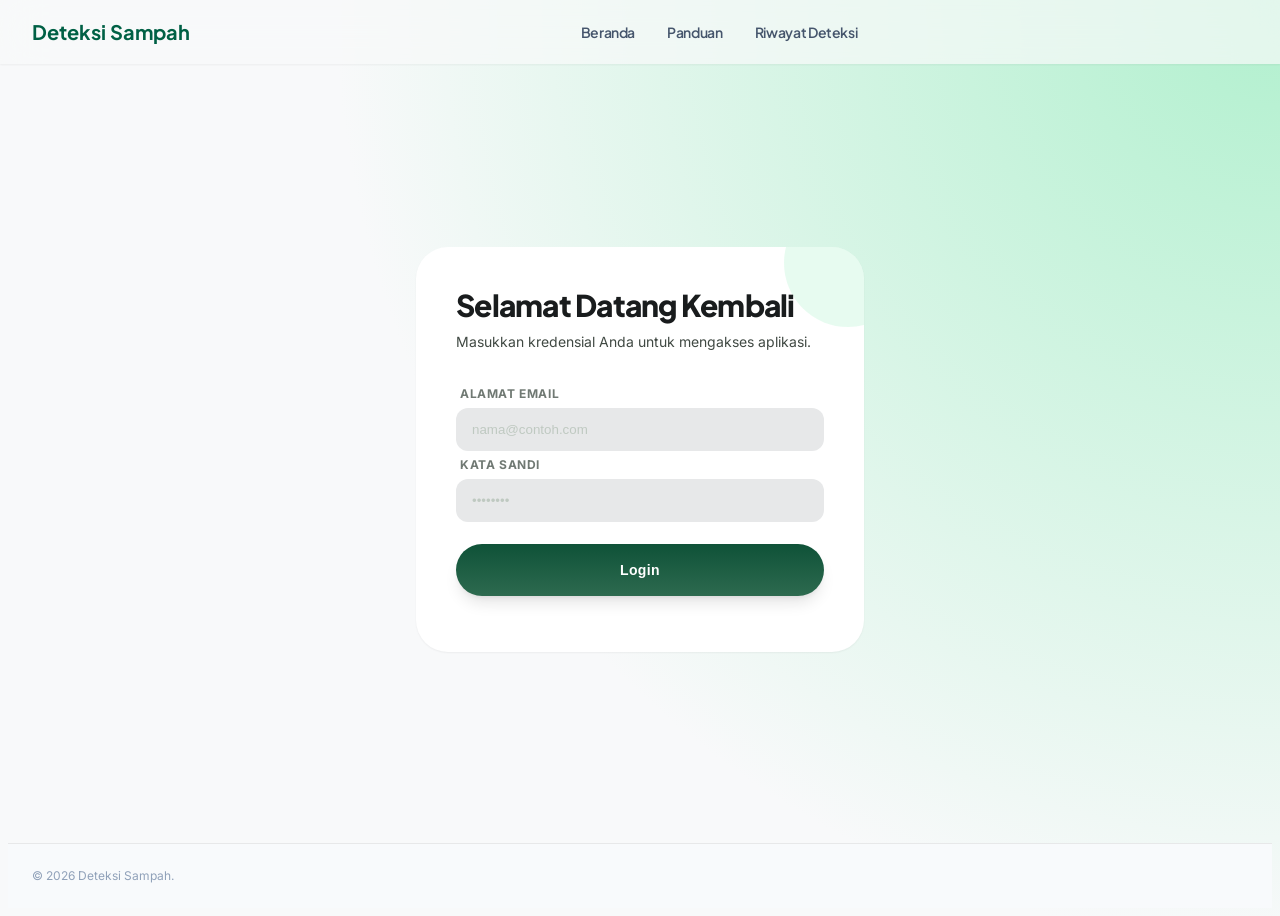
<file: templates/login.html>
<html lang="en">
  <head>
    <meta charset="UTF-8" />
    <meta name="viewport" content="width=device-width, initial-scale=1.0" />
    <title>Login</title>
    <link rel="stylesheet" href="/static/css/login.css" />
  </head>
  <body class="body-login">
    <!-- TopMenu -->
    <header class="top-menu-container glass-panel">
      <div class="top-menu">
        <h2 class="top-menu-label">Deteksi Sampah</h2>
        <div class="top-menu-list">
          <a class="menu" href="/">Beranda</a>
          <a class="menu" href="/guide">Panduan</a>
          <a class="menu" href="/history">Riwayat Deteksi</a>
        </div>
        <div class="top-menu-right"></div>
      </div>
    </header>
    <!-- Main Content: Registration Canvas -->
    <main class="main-content">
      <div class="content-wrap">
        <!-- Registration Card -->
        <div class="login-card">
          <!-- Subtle Decoration -->
          <div class="sub-deco"></div>
          <div class="login-wrap">
            <h1 class="login-headline">Selamat Datang Kembali</h1>
            <p class="login-description">
              Masukkan kredensial Anda untuk mengakses aplikasi.
            </p>
            <form class="login-form" id="loginForm">
              <!-- Email Address -->
              <div class="input-wrap">
                <label for="email" class="input-label">Alamat Email</label>
                <input
                  id="email"
                  name="email"
                  class="input-data"
                  placeholder="nama@contoh.com"
                  type="email"
                  autocomplete="email"
                />
              </div>
              <div class="input-wrap">
                <label for="password" class="input-label">Kata Sandi</label>
                <input
                  id="password"
                  name="password"
                  class="input-data"
                  placeholder="••••••••"
                  type="password"
                />
              </div>
              <p id="errorMsg" style="color: red"></p>
              <!-- Primary Sign In Button -->
              <button class="button-login" type="submit">Login</button>
            </form>
          </div>
        </div>
      </div>
    </main>
    <!-- Footer  -->
    <footer class="footer">
      <div class="footer-wrap">
        <div class="text-footer">© 2026 Deteksi Sampah.</div>
      </div>
    </footer>

    <!-- Mobile Navigation -->
    <nav id="bottomNav" class="bottom-nav">
      <button class="bottom-nav-button" data-url="/">
        <svg
          xmlns="http://www.w3.org/2000/svg"
          width="24"
          height="24"
          viewBox="0 0 24 24"
        >
          <path
            fill="currentColor"
            d="M6 19h3v-6h6v6h3v-9l-6-4.5L6 10zm-2 2V9l8-6l8 6v12h-7v-6h-2v6zm8-8.75"
          />
        </svg>
        <span class="bottom-nav-text">Beranda</span>
      </button>
      <button class="bottom-nav-button" data-url="/guide">
        <svg
          xmlns="http://www.w3.org/2000/svg"
          width="24"
          height="24"
          viewBox="0 0 24 24"
        >
          <path
            fill="currentColor"
            d="M5 21q-.825 0-1.412-.587T3 19V5q0-.825.588-1.412T5 3h14q.825 0 1.413.588T21 5v14q0 .825-.587 1.413T19 21zM5 5v14h14V5h-2v7l-2.5-1.5L12 12V5zm0 14V5z"
          />
        </svg>
        <span class="bottom-nav-text">Panduan</span>
      </button>
      <button class="bottom-nav-button" data-url="/history">
        <svg
          xmlns="http://www.w3.org/2000/svg"
          width="24"
          height="24"
          viewBox="0 0 24 24"
        >
          <path
            fill="currentColor"
            d="M12 21q-3.45 0-6.012-2.287T3.05 13H5.1q.35 2.6 2.313 4.3T12 19q2.925 0 4.963-2.037T19 12t-2.037-4.962T12 5q-1.725 0-3.225.8T6.25 8H9v2H3V4h2v2.35q1.275-1.6 3.113-2.475T12 3q1.875 0 3.513.713t2.85 1.924t1.925 2.85T21 12t-.712 3.513t-1.925 2.85t-2.85 1.925T12 21m2.8-4.8L11 12.4V7h2v4.6l3.2 3.2z"
          />
        </svg>
        <span class="bottom-nav-text">Riwayat</span>
      </button>
      <button class="bottom-nav-button register" data-url="/register">
        <svg
          xmlns="http://www.w3.org/2000/svg"
          width="24"
          height="24"
          viewBox="0 0 24 24"
        >
          <path
            fill="currentColor"
            d="M15 4a4 4 0 0 0-4 4a4 4 0 0 0 4 4a4 4 0 0 0 4-4a4 4 0 0 0-4-4m0 1.9a2.1 2.1 0 1 1 0 4.2A2.1 2.1 0 0 1 12.9 8A2.1 2.1 0 0 1 15 5.9M4 7v3H1v2h3v3h2v-3h3v-2H6V7zm11 6c-2.67 0-8 1.33-8 4v3h16v-3c0-2.67-5.33-4-8-4m0 1.9c2.97 0 6.1 1.46 6.1 2.1v1.1H8.9V17c0-.64 3.1-2.1 6.1-2.1"
          />
        </svg>
        <span class="bottom-nav-text">Register</span>
      </button>
      <!-- <button class="bottom-nav-button logout">
        <svg
          xmlns="http://www.w3.org/2000/svg"
          width="24"
          height="24"
          viewBox="0 0 24 24"
        >
          <path
            fill="currentColor"
            d="M5 21q-.825 0-1.412-.587T3 19V5q0-.825.588-1.412T5 3h7v2H5v14h7v2zm11-4l-1.375-1.45l2.55-2.55H9v-2h8.175l-2.55-2.55L16 7l5 5z"
          />
        </svg>
        <span class="bottom-nav-text">Logout</span>
      </button> -->
    </nav>

    <script src="/static/js/login.js"></script>
    <script src="/static/js/menuBottom.js"></script>
  </body>
</html>
</file>
<file: static/css/login.css>
@import url("https://fonts.googleapis.com/css2?family=Inter:ital,opsz,wght@0,14..32,100..900;1,14..32,100..900&family=Plus+Jakarta+Sans:ital,wght@0,200..800;1,200..800&display=swap");
@import url("https://fonts.googleapis.com/css2?family=Plus+Jakarta+Sans:ital,wght@0,200..800;1,200..800&display=swap");

:root {
  --primary-color: #0f5238;
  --secondary-color: #657c6f;
  --tertiary-color: #634019;
  --neutral-color: #f8f9fa;
  --on-surface-color: #191c1d;
  --font-primary: "Plus Jakarta Sans", sans-serif;
  --font-secondary: "Inter", sans-serif;
}

html {
  font-family: var(--font-primary);
  line-height: 1.5;
}

h1,
h2,
h3,
h4,
p {
  margin: 0;
  padding: 0;
}

*,
::after,
::before {
  box-sizing: border-box;
  border-width: 0;
  border-style: solid;
  border-color: #e5e7eb;
}

.body-login {
  background-color: #f8f9fa;
  font-family: var(--font-secondary);
  color: #191c1d;
  display: flex;
  flex-direction: column;
  min-height: 100vh;
  background: radial-gradient(circle at top right, #b1f0ce 0%, #f8f9fa 60%);
}

.glass-panel {
  background: rgba(248, 249, 250, 0.7);
  backdrop-filter: blur(20px);
  -webkit-backdrop-filter: blur(20px);
}

.top-menu-container {
  position: fixed;
  top: 0;
  right: 0;
  left: 0;
  z-index: 50;
  box-shadow:
    0 0 #0000,
    0 0 #0000,
    0 1px 2px 0 rgb(0 0 0 / 0.05);
}

.top-menu {
  display: flex;
  justify-content: space-between;
  align-items: center;
  padding: 0 32px 0 32px;
  height: 64px;
  max-width: 80rem;
  margin-inline: auto;
}

.top-menu-label {
  font-family: var(--font-primary);
  color: #006045;
  font-weight: 700;
  font-size: 20px;
  line-height: calc(1.75 / 1.25);
}

.top-menu-list {
  display: none;
  align-items: center;
  gap: 32px;
}

.menu {
  font-family: var(--font-primary);
  font-weight: 600;
  font-size: 14px;
  line-height: calc(1.25 / 0.875);
  letter-spacing: -0.025em;
  color: #45556c;
  transition-property: all;
  transition-timing-function: cubic-bezier(0.4, 0, 0.2, 1);
  transition-duration: 150ms;
  text-decoration: none;
}

.menu:hover {
  color: #009966;
}

.menu.active {
  color: #007a55;
  border-bottom: 2px solid #006045;
  padding-bottom: 4px;
}

.top-menu-right {
  display: flex;
  align-items: center;
  gap: 16px;
}

.top-menu-text {
  display: block;
  text-align: end;
}

/* Wrapper */
.nav-profile-wrapper {
  position: relative;
}

/* Dropdown Menu */
.nav-profile-menu {
  position: absolute;
  top: 50px;
  right: 0;
  background: white;
  border-radius: 10px;
  width: 160px;
  box-shadow: 0 10px 25px rgba(0, 0, 0, 0.1);
  display: none;
  flex-direction: column;
  overflow: hidden;
  z-index: 999;
}

.nav-profile-menu.active {
  display: flex;
}

/* Item */
.nav-menu-item {
  padding: 12px;
  border: none;
  background: none;
  text-align: left;
  cursor: pointer;
  transition: 0.2s;
  display: flex;
  align-items: center;
  gap: 4px;
}

.nav-menu-item.logout {
  color: red;
}

.nav-menu-item:hover {
  background: #f5f5f5;
}

.scan-button {
  background-image: linear-gradient(to right, var(--primary-color), #2d6a4f);
  color: #ffffff;
  padding: 8px 20px 8px 20px;
  border-color: transparent;
  border-radius: 12px;
  font-size: 14px;
  line-height: calc(1.25 / 0.875);
  font-family: var(--font-primary);
  font-weight: 700;
  transition-property: all;
  transition-timing-function: cubic-bezier(0.4, 0, 0.2, 1);
  transition-duration: 150ms;
}

.scan-button:hover {
  opacity: 90%;
  cursor: pointer;
  scale: 105% 105%;
}

.main-content {
  display: flex;
  flex-grow: 1;
  align-items: center;
  justify-content: center;
  padding: 96px 24px 48px 24px;
}

.content-wrap {
  width: 100%;
  max-width: 448px;
}

.login-card {
  background-color: #ffffff;
  padding: 32px;
  border-radius: 2rem;
  box-shadow:
    0 0 #0000,
    0 0 #0000,
    0 1px 2px 0 rgb(0 0 0 / 0.05);
  position: relative;
  overflow: hidden;
}

.sub-deco {
  position: absolute;
  top: -48px;
  right: -48px;
  width: 128px;
  height: 128px;
  background-color: #b1f0ce4d;
  border-radius: 9999px;
  filter: bluer(64px);
}

.login-wrap {
  position: relative;
  z-index: 10;
}

.login-headline {
  font-family: var(--font-primary);
  font-size: 30px;
  line-height: calc(2.25 / 1.875);
  font-weight: 800;
  color: #191c1d;
  letter-spacing: -0.025em;
  margin-bottom: 8px;
}

.login-description {
  color: #404943;
  font-size: 14px;
  line-height: 1.625;
  margin-bottom: 32px;
}

.login-form :not(:last-child) {
  /* margin-block-start: 20px 0;
  margin-block-end: 20px 0; */
  margin-bottom: 6px;
}

.input-wrap :not(:last-child) {
  /* margin-block-start: 6px 0;
  margin-block-end: 6px 0; */
  margin-bottom: 6px;
}

.input-label {
  font-family: var(--font-secondary);
  font-size: 12px;
  line-height: calc(1 / 0.75);
  font-weight: 700;
  color: #707973;
  text-transform: uppercase;
  letter-spacing: 0.05em;
  margin-left: 4px;
}

.input-data {
  width: 100%;
  background-color: #e7e8e9;
  border-style: none;
  border-radius: 12px;
  padding: 14px 16px;
  transition-property: all;
  transition-timing-function: cubic-bezier(0.4, 0, 0.2, 1);
  transition-duration: 150ms;
  color: #191c1d;
  margin-top: 6px;
}

.input-data:focus {
  box-shadow:
    0 0 0 0px #fff,
    0 0 0 calc(2px + 0px) rgb(15 82 56 / 0.4),
    0 0 #0000;
}

.input-data::placeholder {
  color: #bfc9c1;
}

.button-login {
  width: 100%;
  background-image: linear-gradient(var(--primary-color), #2d6a4f);
  color: #ffffff;
  padding: 16px 0px;
  border-radius: 9999px;
  font-weight: 700;
  font-size: 14px;
  line-height: calc(1.25 / 0.875);
  letter-spacing: 0.025em;
  box-shadow:
    0 0 #0000,
    0 0 #0000,
    0 10px 15px -3px rgb(0 0 0 / 0.1),
    0 4px 6px -4px rgb(0 0 0 / 0.1);
  transition-property: all;
  transition-timing-function: cubic-bezier(0.4, 0, 0.2, 1);
  transition-duration: 150ms;
  margin-top: 16px;
  cursor: pointer;
}

.button-login:active {
  scale: 0.98;
}

.footer-redirect {
  text-align: center;
  margin-top: 32px;
  font-size: 14px;
  line-height: calc(1.25 / 0.875);
  color: #404943;
}

.redirect-login {
  color: var(--primary-color);
  font-weight: 700;
  text-underline-offset: 4px;
  margin-left: 4px;
  transition-property: all;
  transition-timing-function: cubic-bezier(0.4, 0, 0.2, 1);
  transition-duration: 150ms;
}

.redirect-login:hover {
  text-decoration-line: underline;
}

.footer {
  width: 100%;
  padding: 24px 24px 84px 24px;
  margin-top: auto;
  background-color: #f8fafc;
  border-top-width: 1px;
  border-color: #e7e8e9;
}

.footer-wrap {
  display: flex;
  flex-direction: column;
  justify-content: space-between;
  align-items: center;
  max-width: 1280px;
  margin-inline: auto;
  gap: 24px;
}

.text-footer {
  font-family: var(--font-secondary);
  font-size: 12px;
  line-height: calc(1 / 0.75);
  color: #90a1b9;
}

.bottom-nav {
  position: fixed;
  bottom: 0;
  left: 0;
  right: 0;
  background-color: #ffffffcc;
  backdrop-filter: blur(16px);
  padding: 16px 24px 16px 24px;
  display: flex;
  justify-content: space-between;
  align-items: center;
  z-index: 50;
  box-shadow: 0 0 #0000 0 0 #0000 0 -4px 20px rgba(0, 0, 0, 0.05);
}

.bottom-nav-button {
  display: flex;
  flex-direction: column;
  align-items: center;
  gap: 4px;
  color: #90a1b9;
  background-color: transparent;
  cursor: pointer;
}

.bottom-nav-button:hover {
  color: var(--primary-color);
}

.bottom-nav-button.active {
  color: var(--primary-color);
  cursor: default;
}

.bottom-nav-button.logout:hover {
  color: rgb(241, 35, 35);
}

.bottom-nav-text {
  font-size: 10px;
  font-weight: 700;
}

@media (min-width: 768px) {
  .login-card {
    padding: 40px;
  }

  .footer-wrap {
    flex-direction: row;
  }

  .bottom-nav {
    display: none;
  }
}

@media (min-width: 1024px) {
  .top-menu-list {
    display: flex;
  }

  .footer {
    padding: 24px 24px;
  }
}
</file>
